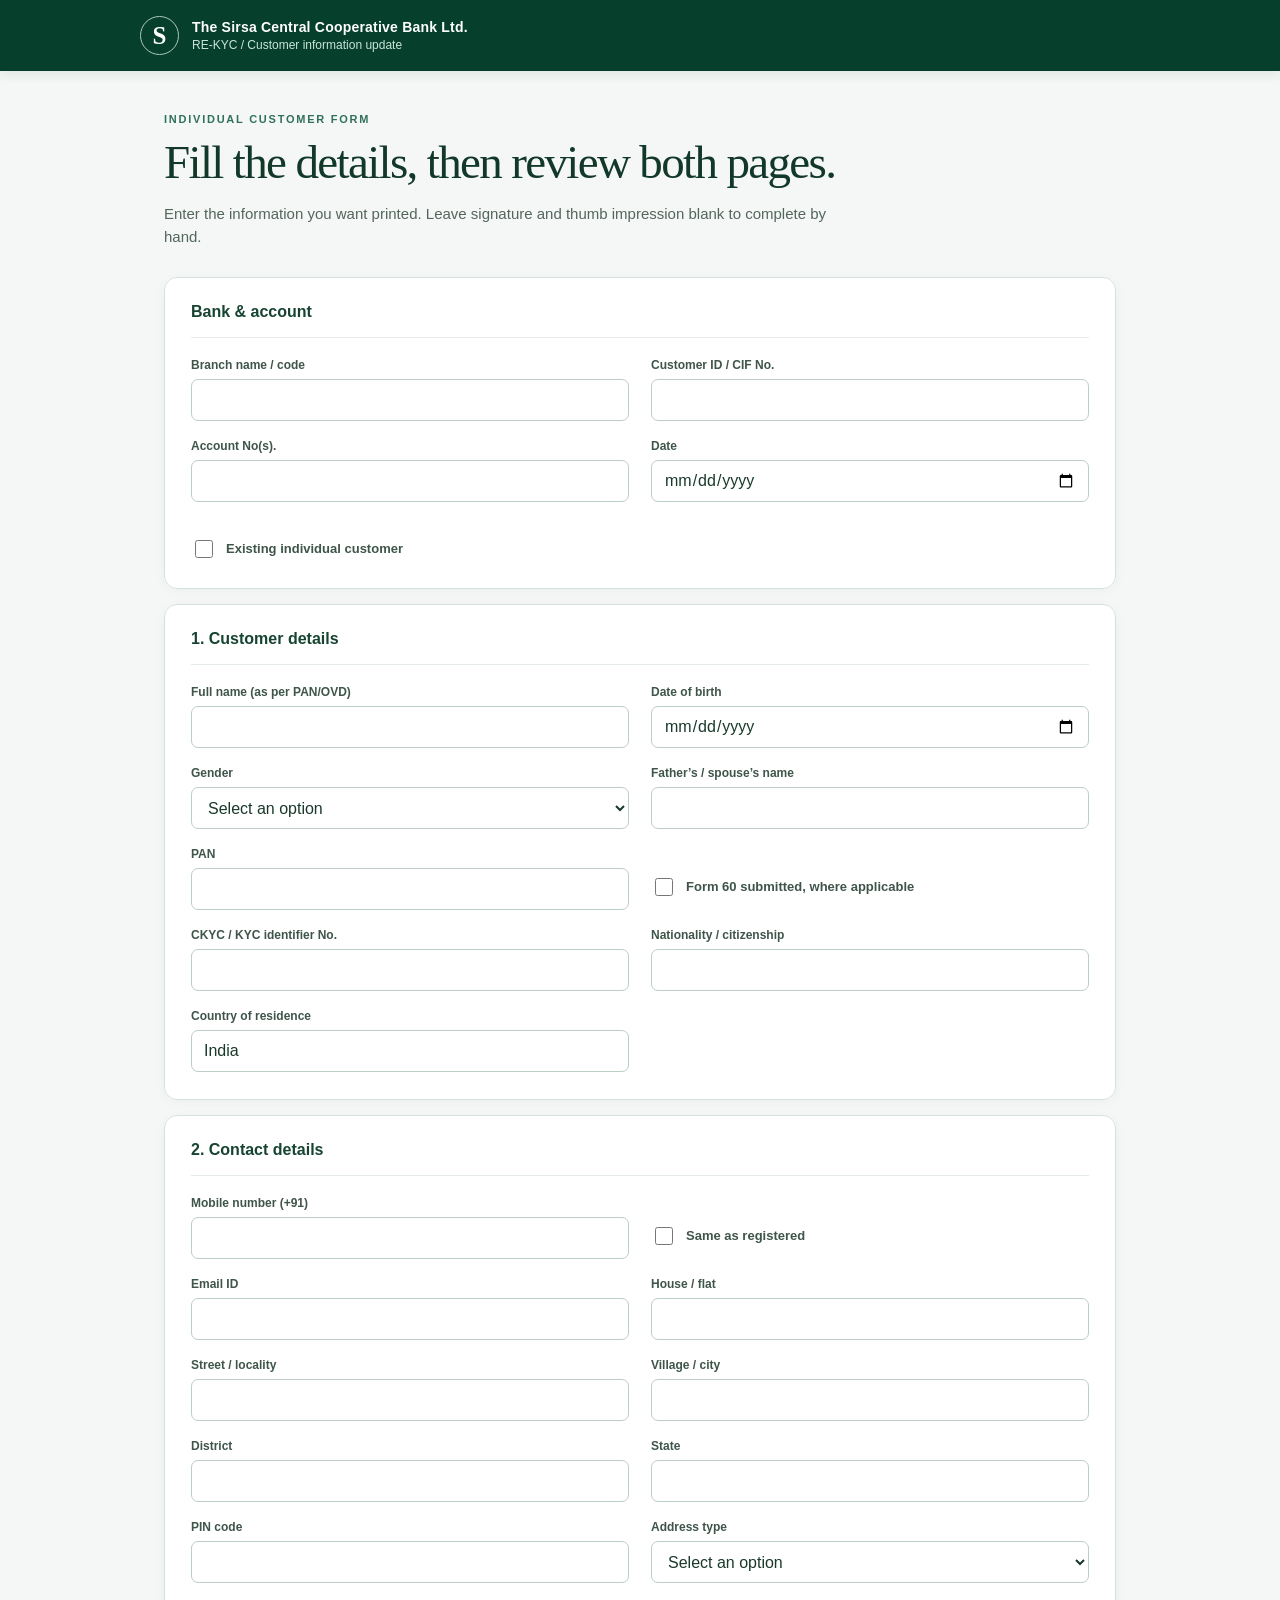
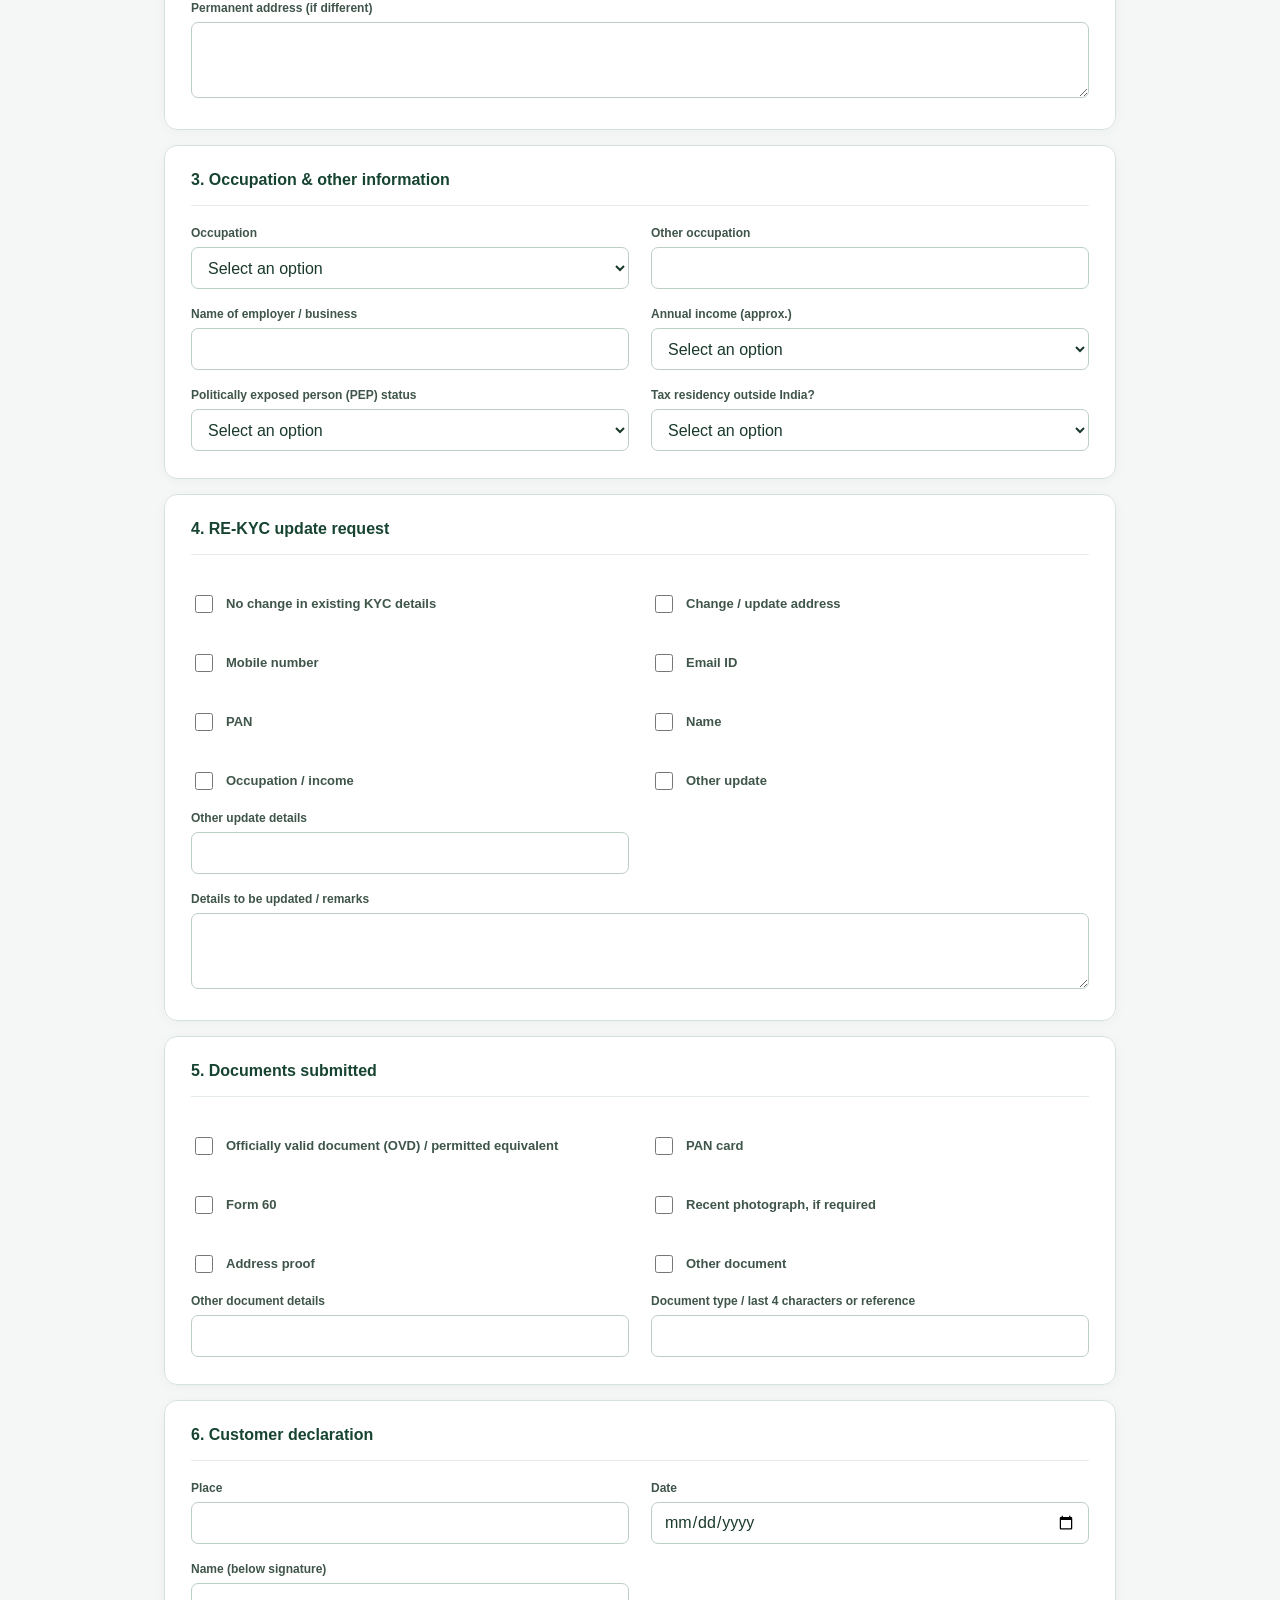
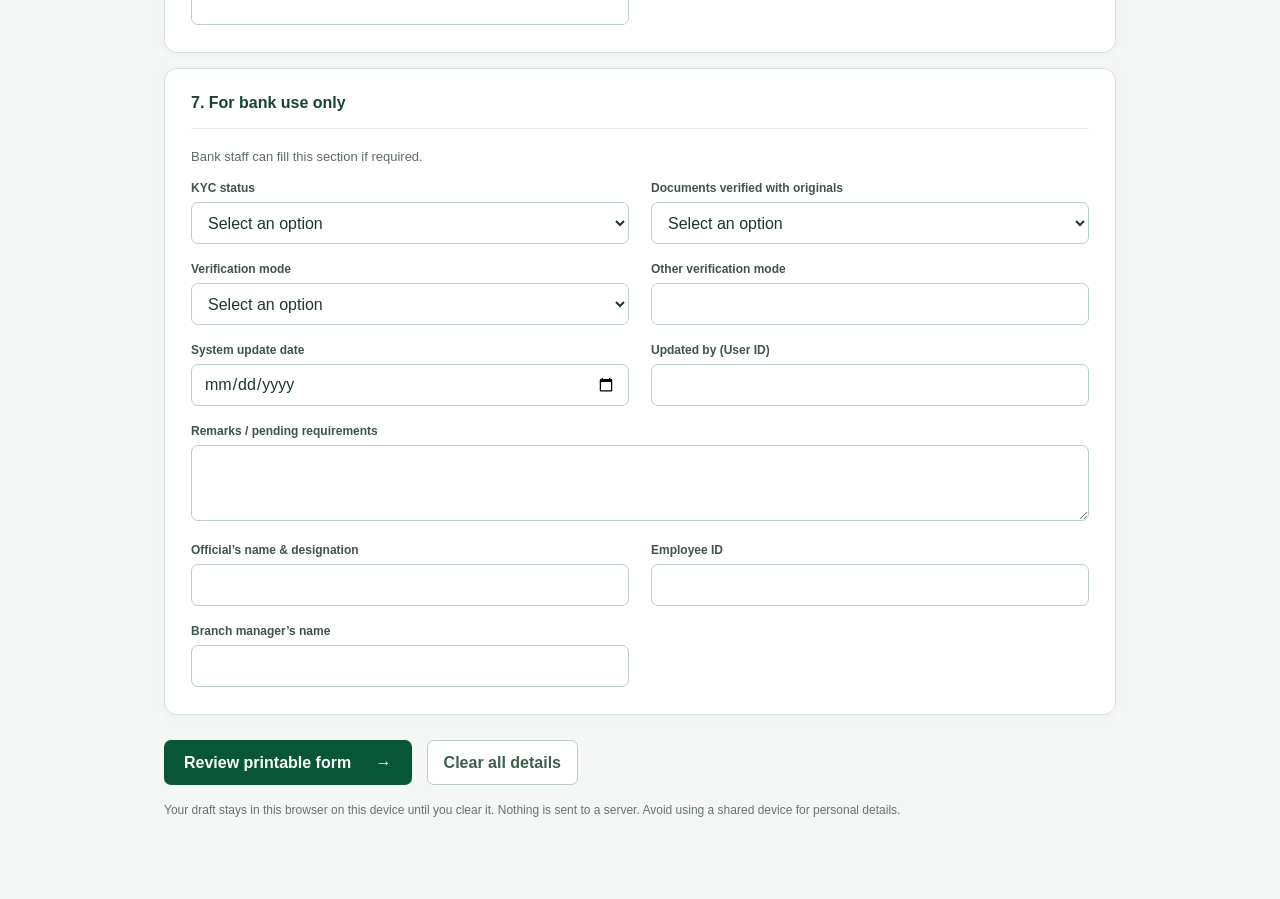
<file: index.html>
<!doctype html>
<html lang="en">
<head>
  <meta charset="utf-8">
  <meta name="viewport" content="width=device-width, initial-scale=1">
  <title>RE-KYC details | Sirsa Central Cooperative Bank</title>
  <link rel="stylesheet" href="style.css">
  <script defer src="script.js"></script>
</head>
<body class="entry-page">
  <header class="entry-header">
    <div class="brand-mark" aria-hidden="true">S</div>
    <div><strong>The Sirsa Central Cooperative Bank Ltd.</strong><span>RE-KYC / Customer information update</span></div>
  </header>
  <main class="entry-main">
    <div class="entry-intro">
      <p class="eyebrow">INDIVIDUAL CUSTOMER FORM</p>
      <h1>Fill the details, then review both pages.</h1>
      <p>Enter the information you want printed. Leave signature and thumb impression blank to complete by hand.</p>
    </div>
    <form id="details-form" novalidate>
      <div id="form-fields"></div>
      <div class="form-actions"><button type="submit" class="primary-button">Review printable form <span aria-hidden="true">→</span></button><button type="button" id="clear-button" class="clear-button">Clear all details</button><span id="form-status" role="status" aria-live="polite"></span></div>
    </form>
    <p class="privacy-note">Your draft stays in this browser on this device until you clear it. Nothing is sent to a server. Avoid using a shared device for personal details.</p>
  </main>
</body>
</html>
</file>
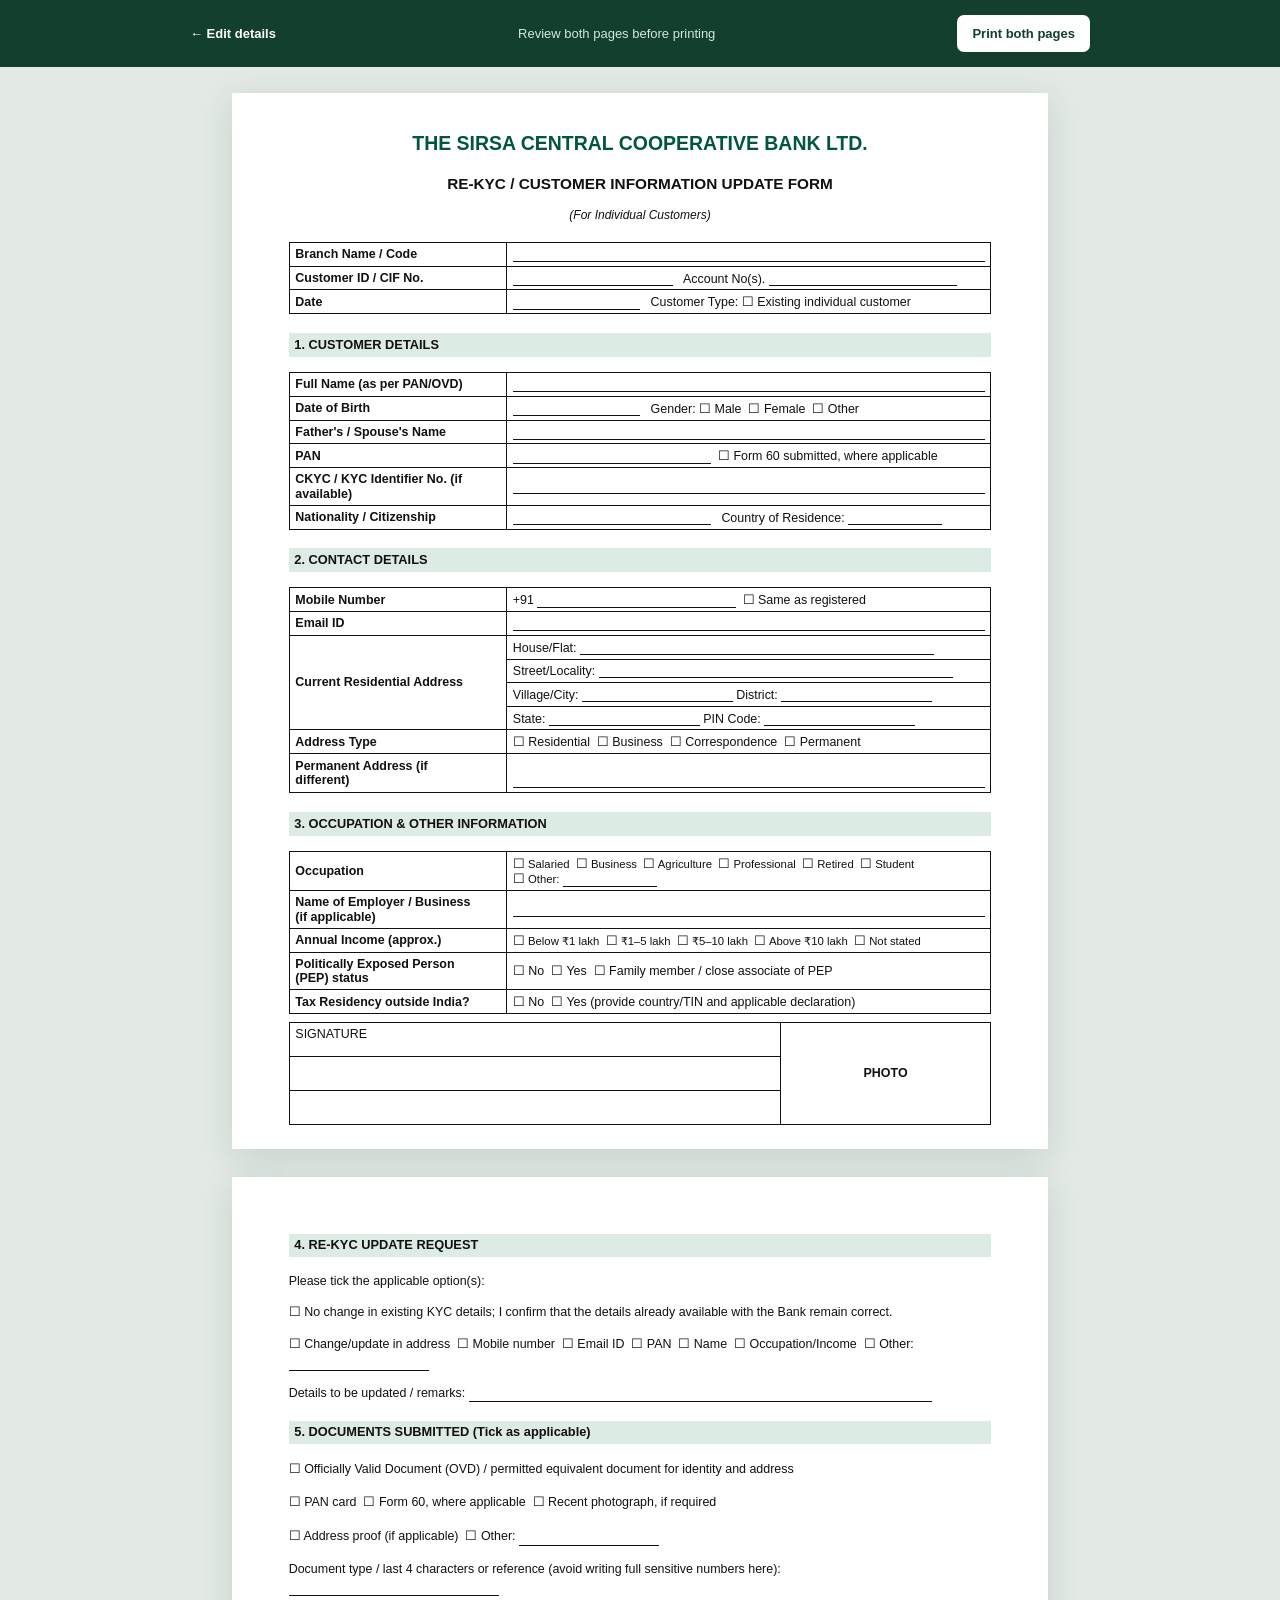
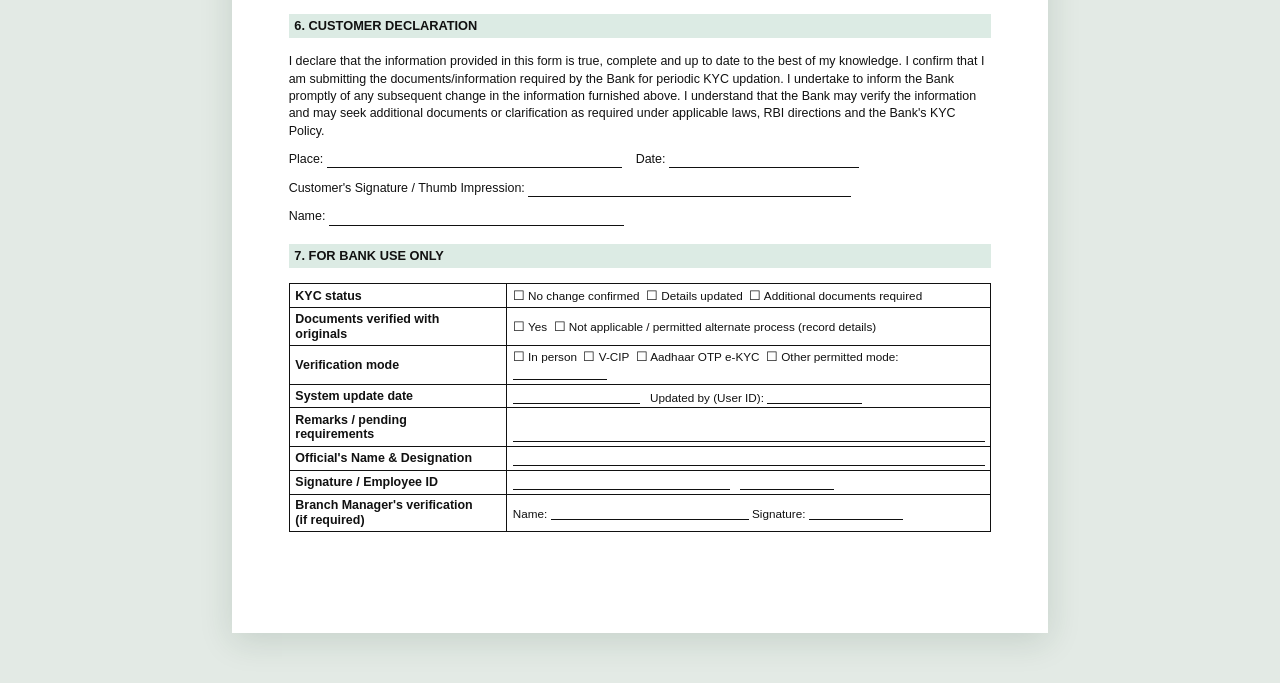
<file: form.html>
<!doctype html>
<html lang="en">
<head>
  <meta charset="utf-8">
  <meta name="viewport" content="width=device-width, initial-scale=1">
  <title>Printable RE-KYC form | Sirsa Central Cooperative Bank</title>
  <link rel="stylesheet" href="style.css">
  <script defer src="script.js"></script>
</head>
<body class="preview-page">
  <nav class="preview-tools" aria-label="Form actions"><a href="index.html">← Edit details</a><span>Review both pages before printing</span><button type="button" id="print-button">Print both pages</button></nav>
  <main class="paper-stack">
    <article class="sheet" aria-label="RE-KYC form page 1">
      <header class="form-heading"><h1>THE SIRSA CENTRAL COOPERATIVE BANK LTD.</h1><h2>RE-KYC / CUSTOMER INFORMATION UPDATE FORM</h2><p>(For Individual Customers)</p></header>
      <table class="form-table top-table"><tbody>
        <tr><th>Branch Name / Code</th><td><span class="line" data-field="branch"></span></td></tr>
        <tr><th>Customer ID / CIF No.</th><td><span class="line cif-number" data-field="cif"></span> &nbsp; Account No(s). <span class="line account-number" data-field="account"></span></td></tr>
        <tr><th>Date</th><td><span class="line date-line" data-field="date"></span> &nbsp; Customer Type: <span class="check" data-check="existing">☐</span> Existing individual customer</td></tr>
      </tbody></table>
      <h3 class="bar">1. CUSTOMER DETAILS</h3>
      <table class="form-table"><tbody>
        <tr><th>Full Name (as per PAN/OVD)</th><td><span class="line" data-field="fullName"></span></td></tr>
        <tr><th>Date of Birth</th><td><span class="line date-line" data-field="dob"></span> &nbsp; Gender: <span class="check" data-choice="gender" data-value="Male">☐</span> Male &nbsp;<span class="check" data-choice="gender" data-value="Female">☐</span> Female &nbsp;<span class="check" data-choice="gender" data-value="Other">☐</span> Other</td></tr>
        <tr><th>Father's / Spouse's Name</th><td><span class="line" data-field="fatherSpouse"></span></td></tr>
        <tr><th>PAN</th><td><span class="line medium" data-field="pan"></span> &nbsp;<span class="check" data-check="form60">☐</span> Form 60 submitted, where applicable</td></tr>
        <tr><th>CKYC / KYC Identifier No. (if<br> available)</th><td><span class="line" data-field="ckyc"></span></td></tr>
        <tr><th>Nationality / Citizenship</th><td><span class="line medium" data-field="nationality"></span> &nbsp; Country of Residence: <span class="line short" data-field="residenceCountry"></span></td></tr>
      </tbody></table>
      <h3 class="bar">2. CONTACT DETAILS</h3>
      <table class="form-table"><tbody>
        <tr><th>Mobile Number</th><td>+91 <span class="line medium" data-field="mobile"></span> &nbsp;<span class="check" data-check="sameMobile">☐</span> Same as registered</td></tr>
        <tr><th>Email ID</th><td><span class="line" data-field="email"></span></td></tr>
        <tr><th rowspan="4">Current Residential Address</th><td>House/Flat: <span class="line inline" data-field="house"></span></td></tr>
        <tr><td>Street/Locality: <span class="line inline" data-field="street"></span></td></tr>
        <tr><td>Village/City: <span class="line half" data-field="city"></span> District: <span class="line half" data-field="district"></span></td></tr>
        <tr><td>State: <span class="line half" data-field="state"></span> PIN Code: <span class="line half" data-field="pin"></span></td></tr>
        <tr><th>Address Type</th><td><span class="check" data-choice="addressType" data-value="Residential">☐</span> Residential &nbsp;<span class="check" data-choice="addressType" data-value="Business">☐</span> Business &nbsp;<span class="check" data-choice="addressType" data-value="Correspondence">☐</span> Correspondence &nbsp;<span class="check" data-choice="addressType" data-value="Permanent">☐</span> Permanent</td></tr>
        <tr><th>Permanent Address (if<br> different)</th><td><span class="line two-line" data-field="permanentAddress"></span></td></tr>
      </tbody></table>
      <h3 class="bar">3. OCCUPATION &amp; OTHER INFORMATION</h3>
      <table class="form-table"><tbody>
        <tr><th>Occupation</th><td class="compact"><span class="check" data-choice="occupation" data-value="Salaried">☐</span> Salaried &nbsp;<span class="check" data-choice="occupation" data-value="Business">☐</span> Business &nbsp;<span class="check" data-choice="occupation" data-value="Agriculture">☐</span> Agriculture &nbsp;<span class="check" data-choice="occupation" data-value="Professional">☐</span> Professional &nbsp;<span class="check" data-choice="occupation" data-value="Retired">☐</span> Retired &nbsp;<span class="check" data-choice="occupation" data-value="Student">☐</span> Student<br><span class="check" data-choice="occupation" data-value="Other">☐</span> Other: <span class="line short" data-field="occupationOther"></span></td></tr>
        <tr><th>Name of Employer / Business<br> (if applicable)</th><td><span class="line" data-field="employer"></span></td></tr>
        <tr><th>Annual Income (approx.)</th><td class="compact"><span class="check" data-choice="income" data-value="Below ₹1 lakh">☐</span> Below ₹1 lakh &nbsp;<span class="check" data-choice="income" data-value="₹1–5 lakh">☐</span> ₹1–5 lakh &nbsp;<span class="check" data-choice="income" data-value="₹5–10 lakh">☐</span> ₹5–10 lakh &nbsp;<span class="check" data-choice="income" data-value="Above ₹10 lakh">☐</span> Above ₹10 lakh &nbsp;<span class="check" data-choice="income" data-value="Not stated">☐</span> Not stated</td></tr>
        <tr><th>Politically Exposed Person<br> (PEP) status</th><td><span class="check" data-choice="pep" data-value="No">☐</span> No &nbsp;<span class="check" data-choice="pep" data-value="Yes">☐</span> Yes &nbsp;<span class="check" data-choice="pep" data-value="Family member / close associate of PEP">☐</span> Family member / close associate of PEP</td></tr>
        <tr><th>Tax Residency outside India?</th><td><span class="check" data-choice="taxOutside" data-value="No">☐</span> No &nbsp;<span class="check" data-choice="taxOutside" data-value="Yes">☐</span> Yes (provide country/TIN and applicable declaration)</td></tr>
      </tbody></table>
      <table class="form-table signature-photo-table" aria-label="Customer signature and photograph"><tbody>
        <tr><td class="signature-cell">SIGNATURE</td><td class="photo-cell" rowspan="3">PHOTO</td></tr>
        <tr><td class="signature-cell"></td></tr>
        <tr><td class="signature-cell"></td></tr>
      </tbody></table>
    </article>
    <article class="sheet" aria-label="RE-KYC form page 2">
      <h3 class="bar first-bar">4. RE-KYC UPDATE REQUEST</h3>
      <section class="plain-section"><p>Please tick the applicable option(s):</p>
        <p><span class="check" data-check="noChange">☐</span> No change in existing KYC details; I confirm that the details already available with the Bank remain correct.</p>
        <p><span class="check" data-check="changeAddress">☐</span> Change/update in address &nbsp;<span class="check" data-check="changeMobile">☐</span> Mobile number &nbsp;<span class="check" data-check="changeEmail">☐</span> Email ID &nbsp;<span class="check" data-check="changePan">☐</span> PAN &nbsp;<span class="check" data-check="changeName">☐</span> Name &nbsp;<span class="check" data-check="changeOccupation">☐</span> Occupation/Income &nbsp;<span class="check" data-check="changeOther">☐</span> Other: <span class="line short" data-field="changeOtherText"></span></p>
        <p>Details to be updated / remarks: <span class="line inline" data-field="updateRemarks"></span></p>
      </section>
      <h3 class="bar">5. DOCUMENTS SUBMITTED (Tick as applicable)</h3>
      <section class="plain-section documents"><p><span class="check" data-check="docOvd">☐</span> Officially Valid Document (OVD) / permitted equivalent document for identity and address</p>
        <p><span class="check" data-check="docPan">☐</span> PAN card &nbsp;<span class="check" data-check="docForm60">☐</span> Form 60, where applicable &nbsp;<span class="check" data-check="docPhoto">☐</span> Recent photograph, if required</p>
        <p><span class="check" data-check="docAddress">☐</span> Address proof (if applicable) &nbsp;<span class="check" data-check="docOther">☐</span> Other: <span class="line short" data-field="docOtherText"></span></p>
        <p>Document type / last 4 characters or reference (avoid writing full sensitive numbers here):<br><span class="line medium" data-field="docReference"></span></p>
      </section>
      <h3 class="bar">6. CUSTOMER DECLARATION</h3>
      <section class="plain-section declaration"><p>I declare that the information provided in this form is true, complete and up to date to the best of my knowledge. I confirm that I am submitting the documents/information required by the Bank for periodic KYC updation. I undertake to inform the Bank promptly of any subsequent change in the information furnished above. I understand that the Bank may verify the information and may seek additional documents or clarification as required under applicable laws, RBI directions and the Bank's KYC Policy.</p>
        <p>Place: <span class="line medium" data-field="place"></span> &nbsp;&nbsp; Date: <span class="line date-line" data-field="declarationDate"></span></p>
        <p>Customer's Signature / Thumb Impression: <span class="line signature-line"></span></p>
        <p>Name: <span class="line medium" data-field="declarationName"></span></p>
      </section>
      <h3 class="bar">7. FOR BANK USE ONLY</h3>
      <table class="form-table bank-table"><tbody>
        <tr><th>KYC status</th><td><span class="check" data-choice="kycStatus" data-value="No change confirmed">☐</span> No change confirmed &nbsp;<span class="check" data-choice="kycStatus" data-value="Details updated">☐</span> Details updated &nbsp;<span class="check" data-choice="kycStatus" data-value="Additional documents required">☐</span> Additional documents required</td></tr>
        <tr><th>Documents verified with<br> originals</th><td><span class="check" data-choice="originals" data-value="Yes">☐</span> Yes &nbsp;<span class="check" data-choice="originals" data-value="Not applicable / permitted alternate process">☐</span> Not applicable / permitted alternate process (record details)</td></tr>
        <tr><th>Verification mode</th><td><span class="check" data-choice="verification" data-value="In person">☐</span> In person &nbsp;<span class="check" data-choice="verification" data-value="V-CIP">☐</span> V-CIP &nbsp;<span class="check" data-choice="verification" data-value="Aadhaar OTP e-KYC">☐</span> Aadhaar OTP e-KYC &nbsp;<span class="check" data-choice="verification" data-value="Other permitted mode">☐</span> Other permitted mode: <span class="line short" data-field="verificationOther"></span></td></tr>
        <tr><th>System update date</th><td><span class="line date-line" data-field="systemDate"></span> &nbsp; Updated by (User ID): <span class="line short" data-field="userId"></span></td></tr>
        <tr><th>Remarks / pending<br> requirements</th><td><span class="line two-line" data-field="bankRemarks"></span></td></tr>
        <tr><th>Official's Name &amp; Designation</th><td><span class="line" data-field="official"></span></td></tr>
        <tr><th>Signature / Employee ID</th><td><span class="line signature-line"></span> &nbsp; <span class="line short" data-field="employeeId"></span></td></tr>
        <tr><th>Branch Manager's verification<br> (if required)</th><td>Name: <span class="line medium" data-field="managerName"></span> Signature: <span class="line short"></span></td></tr>
      </tbody></table>
    </article>
  </main>
</body>
</html>
</file>
<file: style.css>
:root{font-family:Arial,Helvetica,sans-serif;color:#15221e;background:#eef3f0;font-synthesis:none;scrollbar-color:#8baca0 #e4eeea}
*{box-sizing:border-box}body{margin:0}button,input,select,textarea{font:inherit}button,a{touch-action:manipulation}a{color:inherit}:focus-visible{outline:3px solid #16805a;outline-offset:3px}
/* Detail entry */
.entry-page{background:#f4f7f5;min-height:100vh}.entry-header{display:flex;gap:13px;align-items:center;background:#073f2d;color:#fff;padding:16px max(24px,calc((100vw - 1000px)/2));box-shadow:0 2px 12px #083f301c}.entry-header strong{display:block;font-size:14px;letter-spacing:.015em}.entry-header span{display:block;font-size:12px;color:#c8e5d8;margin-top:3px}.brand-mark{display:grid;place-items:center;flex:none;width:39px;height:39px;border:1px solid #aac8b9;border-radius:50%;font-family:Georgia,serif;font-size:25px;font-weight:bold}.entry-main{max-width:1000px;margin:auto;padding:42px 24px 64px}.entry-intro{max-width:700px;margin-bottom:29px}.eyebrow{font-size:11px;letter-spacing:.16em;font-weight:800;color:#31715b;margin:0 0 12px}.entry-intro h1{font-family:Georgia,serif;font-size:clamp(30px,4vw,47px);font-weight:500;letter-spacing:-.035em;line-height:1.1;margin:0 0 13px;color:#12382a}.entry-intro>p:last-child{font-size:15px;line-height:1.55;color:#53665c;margin:0}.entry-section{border:1px solid #d5e1db;background:white;border-radius:13px;margin:0 0 15px;padding:25px 26px 27px;box-shadow:0 2px 12px #123c2709;min-width:0}.entry-section legend{float:left;width:100%;font-size:16px;font-weight:750;color:#174431;padding:0 0 16px;border-bottom:1px solid #e6ede8;margin-bottom:20px}.entry-section legend+*{clear:both}.section-note{font-size:13px;color:#5d6f63;margin:0 0 17px}.field-grid{display:grid;grid-template-columns:repeat(2,minmax(0,1fr));gap:18px 22px}.field{min-width:0}.field.wide{grid-column:1/-1}.field label{display:block;font-size:12px;font-weight:700;color:#3f554a;margin-bottom:7px}.field input:not([type=checkbox]),.field select,.field textarea{width:100%;min-height:42px;border:1px solid #bccfc3;border-radius:7px;background:#fff;padding:10px 12px;color:#19392a;outline:none}.field input:focus,.field select:focus,.field textarea:focus{border-color:#197253;box-shadow:0 0 0 3px #1972531d}.field textarea{min-height:76px;resize:vertical;line-height:1.5}.field.check-field{display:flex;align-items:center;gap:10px;padding-top:17px}.check-field input{width:18px;height:18px;accent-color:#0c6946;flex:none}.check-field label{margin:0;font-size:13px;line-height:1.35}.form-actions{display:flex;gap:15px;align-items:center;margin:25px 0 10px}.primary-button,.preview-tools button{background:#075638;color:#fff;border:0;border-radius:7px;min-height:45px;padding:0 20px;font-weight:700;cursor:pointer}.primary-button:hover,.preview-tools button:hover{background:#08724a}.primary-button span{margin-left:20px}.privacy-note{font-size:12px;color:#63766b;line-height:1.5;margin:16px 0}
/* Printable form */
.preview-page{background:#e3eae5}.preview-tools{height:67px;background:#123f2e;color:white;display:flex;align-items:center;justify-content:space-between;gap:15px;padding:0 max(20px,calc((100vw - 900px)/2));font-size:13px}.preview-tools a{font-weight:700;text-decoration:none}.preview-tools a:hover{text-decoration:underline}.preview-tools span{color:#d4e8dc}.preview-tools button{min-height:37px;padding:0 15px;background:#fff;color:#11402d}.preview-tools button:hover{background:#e5f2e9}.paper-stack{padding:26px 16px 50px;display:grid;gap:28px;justify-content:center}.sheet{width:215.9mm;height:279.4mm;background:white;color:#111;padding:15mm 15mm 13mm;box-shadow:0 8px 32px #15392524;font:9.35pt/1.25 Arial,Helvetica,sans-serif;overflow:hidden}.form-heading{text-align:center}.form-heading h1{color:#005838;font-size:14.6pt;margin:0 0 5mm;font-weight:750}.form-heading h2{font-size:11.5pt;margin:0 0 4mm;font-weight:750}.form-heading p{font-style:italic;font-size:9pt;margin:0 0 5mm}.form-table{border-collapse:collapse;width:100%;table-layout:fixed;margin:0}.form-table th,.form-table td{border:1px solid #111;text-align:left;vertical-align:middle;padding:1mm 1.5mm;line-height:1.16;height:5.6mm;overflow-wrap:anywhere}.form-table th{width:31%;font-weight:700}.form-table td{font-weight:400}.top-table{margin-bottom:5mm}.bar{font-size:9.6pt;font-weight:750;background:#dcebe4;padding:1.2mm 1.5mm;margin:5mm 0 4mm;line-height:1.15}.sheet:first-child .bar:not(:first-of-type){margin-top:5mm}.line{display:inline-block;vertical-align:bottom;border-bottom:1px solid #111;min-height:4mm;width:100%;white-space:pre-wrap;overflow-wrap:anywhere;padding:0 .8mm .2mm;line-height:1.18}.line.medium{width:42%}.line.short{width:20%}.line.date-line{width:27%;text-align:center}.line.inline{width:75%}.line.half{width:32%}.line.two-line{min-height:8mm}.line.signature-line{width:46%}.check{white-space:nowrap;font-size:10pt}.form-table .compact{font-size:8.5pt}.plain-section{line-height:1.38}.plain-section p{margin:0 0 3.6mm}.first-bar{margin-top:0}.plain-section .line.inline{width:66%}.documents p{margin-bottom:4.1mm}.documents .line.medium{width:30%}.declaration p:first-child{line-height:1.39;margin-bottom:3mm}.declaration p{margin-bottom:3mm}.bank-table th,.bank-table td{padding-top:1mm;padding-bottom:1mm}.bank-table td{font-size:8.8pt}.bank-table .short{width:20%}
@media(max-width:860px){.preview-tools span{display:none}.paper-stack{justify-content:start;overflow-x:auto}.sheet{flex:none}.entry-main{padding-top:30px}}
.clear-button{min-height:45px;padding:0 16px;border:1px solid #bdcdc3;border-radius:7px;background:#fff;color:#405d4e;font-weight:700;cursor:pointer}.clear-button:hover{background:#f1f6f2}.form-actions{flex-wrap:wrap}.form-actions #form-status{font-size:12px;color:#486453}
.sheet:first-child{padding-top:10mm}.signature-photo-table{margin-top:2mm}.signature-photo-table .signature-cell{width:70%;height:9mm;vertical-align:top}.signature-photo-table .photo-cell{width:30%;text-align:center;vertical-align:middle;font-weight:700}
.top-table .cif-number{width:34%}.top-table .account-number{width:40%;white-space:nowrap}
@media(max-width:620px){.field-grid{grid-template-columns:1fr}.field.wide{grid-column:auto}.entry-section{padding:20px 18px}.entry-header{padding:14px 20px}.preview-tools{padding:0 18px}}
@media print{@page{size:letter;margin:0}html,body,.preview-page{margin:0;padding:0;background:white}.preview-tools{display:none!important}.paper-stack{display:block;padding:0;margin:0}.sheet{box-shadow:none;width:215.9mm;height:279.4mm;margin:0;padding:15mm 15mm 13mm;break-after:page;page-break-after:always;overflow:hidden}.sheet:first-child{padding-top:10mm}.sheet:last-child{break-after:auto;page-break-after:auto}*{-webkit-print-color-adjust:exact;print-color-adjust:exact}}
</file>
